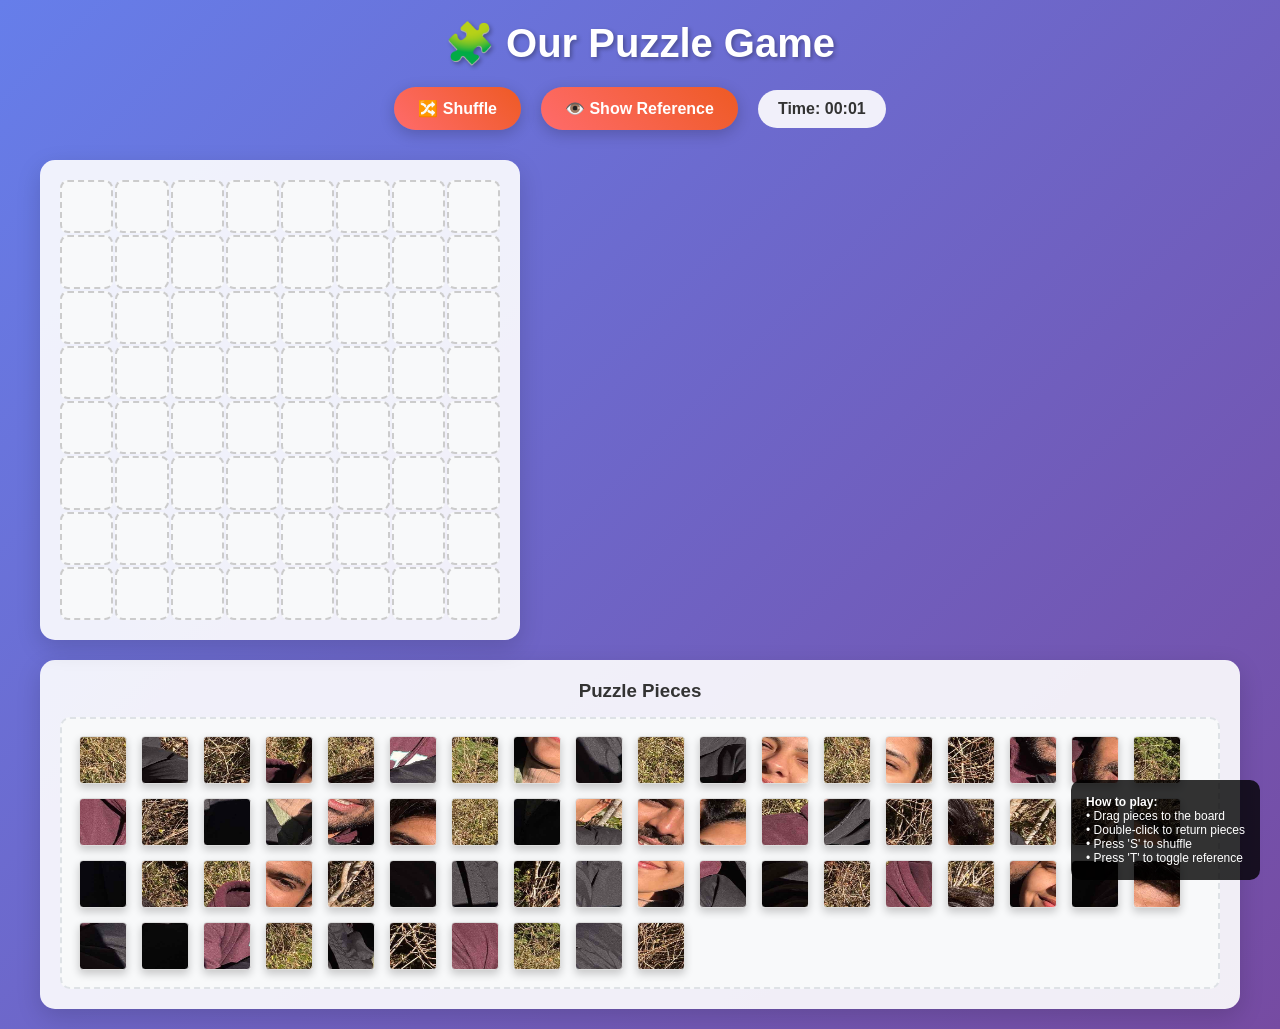
<file: puzzle.html>
<!DOCTYPE html>
<html lang="en">
<head>
    <meta charset="UTF-8">
    <meta name="viewport" content="width=device-width, initial-scale=1.0">
    <title>💕Happy Valentine's Shaily!💕</title>
    <link rel="stylesheet" href="puzzle.css?v=5">
</head>
<body>
    <div class="container">
        <div class="game-header">
            <h1>🧩 Our Puzzle Game</h1>
            <div class="game-controls">
                <button id="shuffleBtn" class="control-btn">🔀 Shuffle</button>
                <button id="toggleReferenceBtn" class="control-btn">👁️ Show Reference</button>
                <div class="timer">Time: <span id="timer">00:00</span></div>
            </div>
        </div>
        
        <div class="game-area">
            <div class="reference-image" id="referenceImageContainer" style="display: none;">
                <img src="us.jpg" alt="Reference image" id="referenceImg">
                <div class="image-overlay">Reference Image</div>
                <div class="valentine-message">💕 Happy Valentine's Shaily! 💕</div>
            </div>
            
            <div class="puzzle-container">
                <div class="puzzle-board" id="puzzleBoard"></div>
                <div class="pieces-container" id="piecesContainer">
                    <h3>Puzzle Pieces</h3>
                    <div class="pieces-area" id="piecesArea"></div>
                </div>
            </div>
        </div>
        
        <div class="success-modal" id="successModal" style="display: none;">
            <div class="modal-content">
                <h2>🎉 Puzzle Completed!</h2>
                <button id="doneBtn" class="control-btn">Done</button>
            </div>
        </div>
    </div>
    
    <script src="puzzle.js?v=5"></script>
</body>
</html>
</file>
<file: puzzle.css>
* {
    margin: 0;
    padding: 0;
    box-sizing: border-box;
}

body {
    font-family: 'Arial', sans-serif;
    background: linear-gradient(135deg, #667eea 0%, #764ba2 100%);
    min-height: 100vh;
    padding: 20px;
}

.container {
    max-width: 1200px;
    margin: 0 auto;
}

.game-header {
    text-align: center;
    margin-bottom: 30px;
}

.game-header h1 {
    color: white;
    font-size: 2.5em;
    text-shadow: 2px 2px 4px rgba(0,0,0,0.3);
    margin-bottom: 20px;
}

.game-controls {
    display: flex;
    justify-content: center;
    align-items: center;
    gap: 20px;
    flex-wrap: wrap;
}

.control-btn {
    background: linear-gradient(45deg, #ff6b6b, #ee5a24);
    color: white;
    border: none;
    padding: 12px 24px;
    border-radius: 25px;
    font-size: 16px;
    font-weight: bold;
    cursor: pointer;
    transition: all 0.3s ease;
    box-shadow: 0 4px 15px rgba(0,0,0,0.2);
}

.control-btn:hover {
    transform: translateY(-2px);
    box-shadow: 0 6px 20px rgba(0,0,0,0.3);
}

.timer {
    background: rgba(255,255,255,0.9);
    padding: 10px 20px;
    border-radius: 20px;
    font-weight: bold;
    color: #333;
}

.game-area {
    display: grid;
    grid-template-columns: 300px 1fr;
    gap: 30px;
    margin-top: 30px;
}

.game-area.no-reference {
    grid-template-columns: 1fr;
}

.reference-image {
    position: relative;
    background: white;
    padding: 15px;
    border-radius: 15px;
    box-shadow: 0 8px 25px rgba(0,0,0,0.15);
    transition: all 0.5s ease;
    transform-origin: top left;
}

.reference-image {
    position: relative;
    margin-bottom: 20px;
    display: inline-block;
    border-radius: 15px;
    overflow: hidden;
    box-shadow: 0 8px 25px rgba(0,0,0,0.15);
    max-width: 300px;
}

.reference-image.hidden {
    display: none;
}

.valentine-message {
    position: absolute;
    bottom: 10px;
    left: 50%;
    transform: translateX(-50%);
    text-align: center;
    color: #d63384;
    font-weight: bold;
    font-size: 16px;
    padding: 8px 12px;
    background: rgba(255, 255, 255, 0.9);
    border-radius: 15px;
    box-shadow: 0 2px 8px rgba(0,0,0,0.2);
    z-index: 5;
    animation: heartglow 2s ease-in-out infinite alternate;
}

@keyframes heartglow {
    0% { opacity: 0.8; }
    100% { opacity: 1; }
}

.reference-image img {
    width: 100%;
    height: auto;
    border-radius: 10px;
}

.image-overlay {
    position: absolute;
    top: 10px;
    left: 50%;
    transform: translateX(-50%);
    background: rgba(0,0,0,0.7);
    color: white;
    padding: 8px 16px;
    border-radius: 15px;
    font-size: 14px;
    z-index: 5;
}

.puzzle-container {
    display: grid;
    grid-template-rows: 1fr auto;
    gap: 20px;
}

.puzzle-board {
    background: rgba(255,255,255,0.9);
    border-radius: 15px;
    padding: 20px;
    min-height: 400px;
    display: grid;
    grid-template-columns: repeat(8, 1fr);
    grid-template-rows: repeat(8, 1fr);
    gap: 2px;
    position: relative;
    box-shadow: 0 8px 25px rgba(0,0,0,0.15);
    aspect-ratio: 1;
    max-width: 480px;
    max-height: 480px;
}

.puzzle-slot {
    border: 2px dashed #ccc;
    border-radius: 8px;
    position: relative;
    background: #f8f9fa;
    transition: all 0.3s ease;
}

.puzzle-slot.drag-over {
    border-color: #007bff;
    background: #e3f2fd;
}

.puzzle-slot.filled {
    border: 2px solid #28a745;
    background: transparent;
}

.pieces-container {
    background: rgba(255,255,255,0.9);
    border-radius: 15px;
    padding: 20px;
    box-shadow: 0 8px 25px rgba(0,0,0,0.15);
}

.pieces-container h3 {
    text-align: center;
    margin-bottom: 15px;
    color: #333;
}

.pieces-area {
    display: flex;
    flex-wrap: wrap;
    gap: 10px;
    min-height: 200px;
    padding: 15px;
    background: #f8f9fa;
    border-radius: 10px;
    border: 2px dashed #dee2e6;
}

.puzzle-piece {
    width: 48px;
    height: 48px;
    cursor: grab;
    border-radius: 4px;
    box-shadow: 0 4px 8px rgba(0,0,0,0.2);
    transition: all 0.3s ease;
    background-size: 480px 480px;
    background-position: center;
    background-repeat: no-repeat;
    background-color: #f8f9fa;
    position: relative;
    border: 1px solid #ddd;
    margin: 2px;
    display: flex;
    align-items: center;
    justify-content: center;
    color: #333;
    font-size: 12px;
    text-align: center;
    font-weight: bold;
    overflow: hidden;
}

.puzzle-piece:hover {
    transform: scale(1.05);
    box-shadow: 0 6px 12px rgba(0,0,0,0.3);
}

.puzzle-piece.dragging {
    cursor: grabbing;
    transform: rotate(5deg) scale(1.1);
    z-index: 1000;
    opacity: 0.8;
}

.puzzle-piece.placed {
    width: 100%;
    height: 100%;
    border: none;
    cursor: default;
    box-shadow: none;
}

/* Prevent page scrolling during touch drag */
.puzzle-piece:active {
    touch-action: none;
}

.pieces-area {
    touch-action: pan-y;
}

.puzzle-board {
    touch-action: none;
}

.success-modal {
    position: fixed;
    top: 0;
    left: 0;
    width: 100%;
    height: 100%;
    background: rgba(0,0,0,0.8);
    display: flex;
    justify-content: center;
    align-items: center;
    z-index: 10000;
}

.modal-content {
    background: white;
    padding: 40px;
    border-radius: 20px;
    text-align: center;
    box-shadow: 0 20px 40px rgba(0,0,0,0.3);
    animation: modalAppear 0.5s ease;
}

@keyframes modalAppear {
    from {
        transform: scale(0.5);
        opacity: 0;
    }
    to {
        transform: scale(1);
        opacity: 1;
    }
}

.modal-content h2 {
    color: #28a745;
    margin-bottom: 20px;
    font-size: 2em;
}

.modal-content p {
    margin-bottom: 15px;
    font-size: 1.2em;
    color: #333;
}

/* Responsive Design */
@media (max-width: 768px) {
    .game-area {
        grid-template-columns: 1fr;
        grid-template-rows: auto 1fr;
    }
    
    .game-area.no-reference {
        grid-template-columns: 1fr;
    }
    
    .reference-image {
        max-width: 200px;
        margin: 0 auto;
    }
    
    .puzzle-board {
        grid-template-columns: repeat(8, 1fr);
        grid-template-rows: repeat(8, 1fr);
        max-width: 320px;
        max-height: 320px;
        margin: 0 auto;
    }
    
    .puzzle-piece {
        width: 35px;
        height: 35px;
        background-size: 320px 320px !important;
        margin: 1px;
        font-size: 8px;
    }

    .game-controls {
        flex-direction: column;
        gap: 15px;
    }
    
    .control-btn {
        width: 200px;
    }
}

@media (max-width: 480px) {
    body {
        padding: 10px;
    }
    
    .game-header h1 {
        font-size: 2em;
    }
    
    .puzzle-board {
        max-width: 280px;
        max-height: 280px;
        padding: 15px;
    }
    
    .puzzle-piece {
        width: 30px;
        height: 30px;
        background-size: 280px 280px !important;
        margin: 1px;
        font-size: 6px;
    }
    
    .pieces-area {
        padding: 10px;
    }
}
</file>
